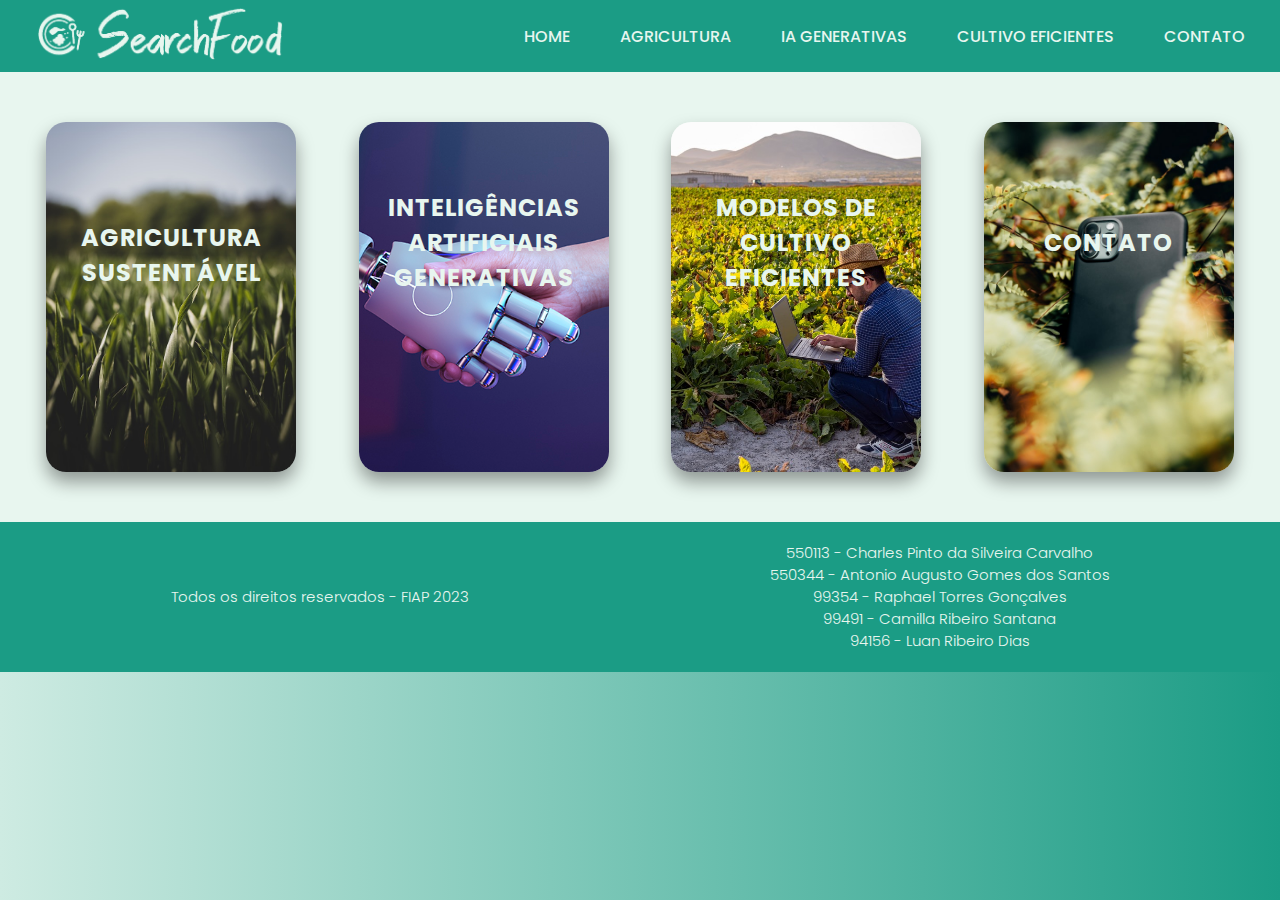
<file: index.html>
<!DOCTYPE html>
<html lang="en">

<head>
    <meta charset="UTF-8" />
    <meta http-equiv="X-UA-Compatible" content="IE=edge" />
    <meta name="viewport" content="width=device-width, initial-scale=1.0" />
    <title>SearchFood</title>
    <link rel="stylesheet" href="https://cdnjs.cloudflare.com/ajax/libs/font-awesome/6.4.0/css/all.min.css"
        integrity="sha512-iecdLmaskl7CVkqkXNQ/ZH/XLlvWZOJyj7Yy7tcenmpD1ypASozpmT/E0iPtmFIB46ZmdtAc9eNBvH0H/ZpiBw=="
        crossorigin="anonymous" referrerpolicy="no-referrer" />
    <link rel="stylesheet" href="css/style.css" />
    <link rel="website icon" href="./img/logo-menu/icon.png">
</head>

<body>

    <header>
        <nav class="menu">
            <div class="logo">
                <a href="./index.html"><img src="./img/logo-menu/logo.png" alt=""></a> 
            </div>

            <div class="menu-lista">
                <ul>
                    <li class="menu-item"><a href="./index.html" class="nav-link">Home</a></li>
                    <li class="menu-item"><a href="./pages/agro.html" class="nav-link">Agricultura</a></li>
                    <li class="menu-item"><a href="./pages/ia.html" class="nav-link">IA generativas</a></li>
                    <li class="menu-item"><a href="./pages/cult.html" class="nav-link">Cultivo eficientes</a></li>
                    <li class="menu-item"><a href="./pages/contato.html" class="nav-link">Contato</a></li>
                </ul>
            </div>

            <div class="mobile-menu-icon">
                <button id="btn"><img class="icon" src="./img/logo-menu/menu-aberto.png" alt=""></button>
            </div>
        </nav>

        <div class="mobile-menu">
            <ul>
                <li class="menu-item"><a href="./index.html" class="nav-link">Home</a></li>
                <li class="menu-item"><a href="./pages/agro.html" class="nav-link">Agricultura</a></li>
                <li class="menu-item"><a href="./pages/ia.html" class="nav-link">IA generativas</a></li>
                <li class="menu-item"><a href="./pages/cult.html" class="nav-link">Cultivo eficientes</a></li>
                <li class="menu-item"><a href="./pages/contato.html" class="nav-link">Contato</a></li>
            </ul>
        </div>
    </header>

    <main class="card-container">

        <div class="card">
            <img src="./img/cards/c1.jpg" alt="">
            <div class="text">
                <h2>agricultura sustentável</h2>
            </div>
            <div class="info">
                <p>Para conhecer mais sobre sobre essa prática</p>
                <a href="./pages/agro.html">clique aqui</a>
            </div>
        </div>

        <div class="card">
            <img src="./img/cards/c2.jpg" alt="">
            <div class="text">
                <h2>Inteligências Artificiais generativas</h2>
            </div>
            <div class="info">
                <p>Para conhecer mais sobre sobre essa tecnologia</p>
                <a href="./pages/ia.html">clique aqui</a>
            </div>
        </div>

        <div class="card">
            <img src="./img/cards/c3.jpg" alt="">
            <div class="text">
                <h2>modelos de cultivo eficientes</h2>
            </div>
            <div class="info">
                <p>Para conhecer mais sobre sobre essa tecnologia</p>
                <a href="./pages/cult.html">clique aqui</a>
            </div>
        </div>

        <div class="card">
            <img src="./img/cards/c4.jpg" alt="">
            <div class="text">
                <h2>contato</h2>
            </div>
            <div class="info">
                <p>Para conhecer mais sobre sobre essa tecnologia</p>
                <a href="./pages/contato.html">clique aqui</a>
            </div>
        </div>

    </main>

    <footer>
        <h3>Todos os direitos reservados - FIAP 2023</h3>
        <div class="rm">
            <h3>550113 - Charles Pinto da Silveira Carvalho</h3>
            <h3>550344 - Antonio Augusto Gomes dos Santos</h3>
            <h3>99354 - Raphael Torres Gonçalves</h3>
            <h3>99491 - Camilla Ribeiro Santana</h3>
            <h3>94156 - Luan Ribeiro Dias</h3>
        </div>
    </footer>

    <script src="js/menu.js"></script>

</body>

</html>
</file>
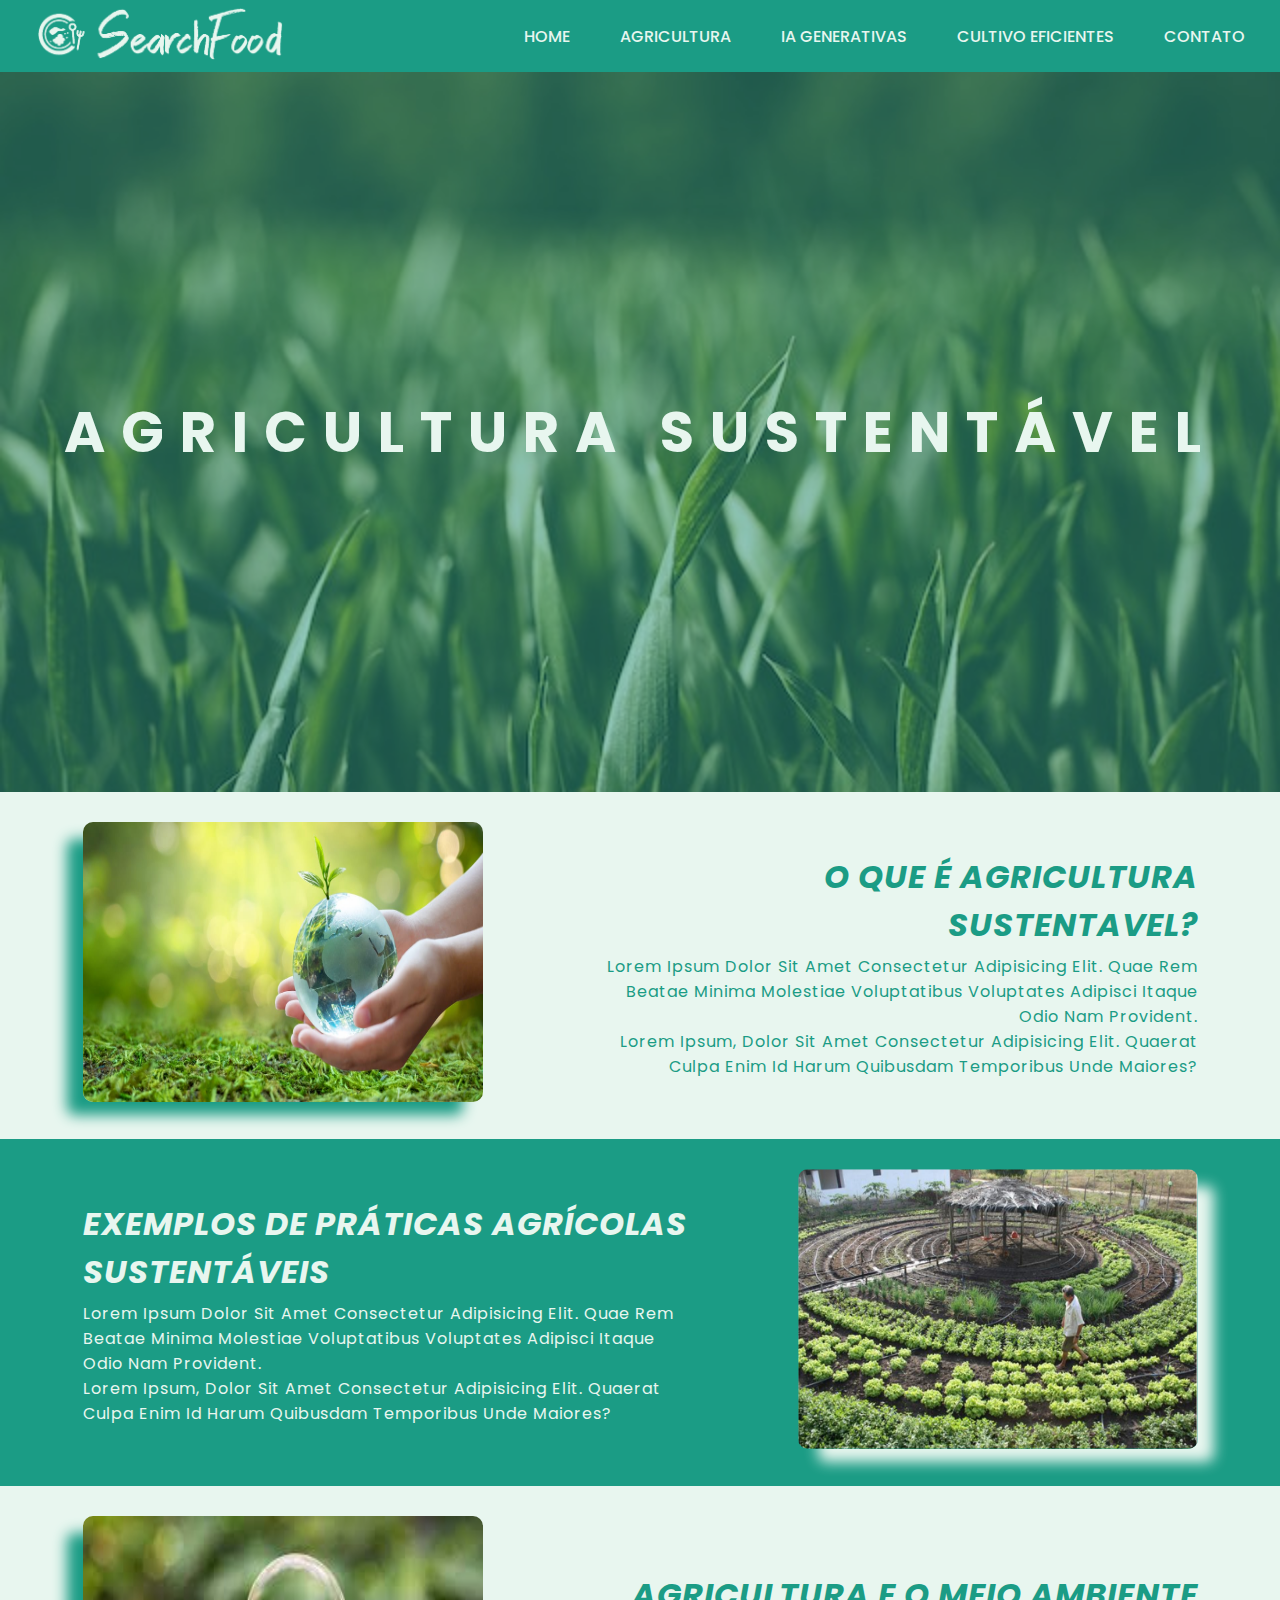
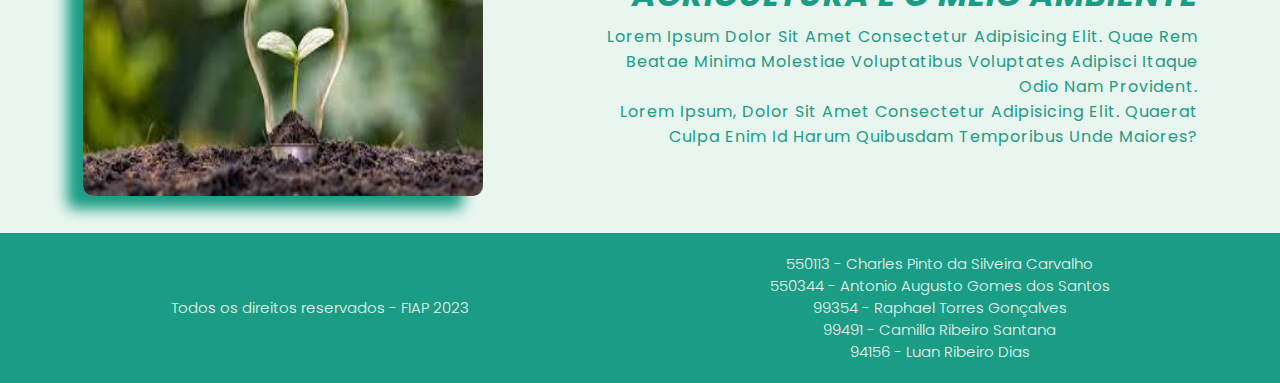
<file: pages/agro.html>
<!DOCTYPE html>
<html lang="pt-br">

<head>
    <meta charset="UTF-8" />
    <meta http-equiv="X-UA-Compatible" content="IE=edge" />
    <meta name="viewport" content="width=device-width, initial-scale=1.0" />
    <title>SearchFood</title>
    <link rel="stylesheet" href="https://cdnjs.cloudflare.com/ajax/libs/font-awesome/6.4.0/css/all.min.css"
        integrity="sha512-iecdLmaskl7CVkqkXNQ/ZH/XLlvWZOJyj7Yy7tcenmpD1ypASozpmT/E0iPtmFIB46ZmdtAc9eNBvH0H/ZpiBw=="
        crossorigin="anonymous" referrerpolicy="no-referrer" />
    <link rel="stylesheet" href="../css/style.css" />
    <link rel="website icon" href="../img/logo-menu/icon.png">
</head>

<body>

    <header>
        <nav class="menu">
            <div class="logo">
                <a href="../index.html"><img src="../img/logo-menu/logo.png" alt=""></a> 
            </div>

            <div class="menu-lista">
                <ul>
                    <li class="menu-item"><a href="../index.html" class="nav-link">Home</a></li>
                    <li class="menu-item"><a href="../pages/agro.html" class="nav-link">Agricultura</a></li>
                    <li class="menu-item"><a href="../pages/ia.html" class="nav-link">IA generativas</a></li>
                    <li class="menu-item"><a href="../pages/cult.html" class="nav-link">Cultivo eficientes</a></li>
                    <li class="menu-item"><a href="../pages/contato.html" class="nav-link">Contato</a></li>
                </ul>
            </div>

            <div class="mobile-menu-icon">
                <button id="btn"><img class="icon" src="../img/logo-menu/menu-aberto.png" alt=""></button>
            </div>
        </nav>

        <div class="mobile-menu">
            <ul>
                <li class="menu-item"><a href="../index.html" class="nav-link">Home</a></li>
                <li class="menu-item"><a href="../pages/agro.html" class="nav-link">Agricultura</a></li>
                <li class="menu-item"><a href="../pages/ia.html" class="nav-link">IA generativas</a></li>
                <li class="menu-item"><a href="../pages/cult.html" class="nav-link">Cultivo eficientes</a></li>
                <li class="menu-item"><a href="../pages/contato.html" class="nav-link">Contato</a></li>
            </ul>
        </div>
    </header>

    <main>
        <section class="show agro"><div><h2>agricultura sustentável</h2></div></section>

        <section class="show-conteudo tp1">

            <figure>
                <img src="../img/agr-sus/agro1.jpg" alt="">
                </figure>

            <div class="text">
                <h2>O que é agricultura sustentavel?</h2>
                <p>Lorem ipsum dolor sit amet consectetur adipisicing elit. Quae rem beatae minima molestiae voluptatibus voluptates adipisci itaque odio nam provident.</p>
                <p>Lorem ipsum, dolor sit amet consectetur adipisicing elit. Quaerat culpa enim id harum quibusdam temporibus unde maiores?</p>
            </div>

         </section>

         <section class="show-conteudo tp2">
            <div class="text">
                <h2>exemplos de práticas agrícolas sustentáveis</h2>
                <p>Lorem ipsum dolor sit amet consectetur adipisicing elit. Quae rem beatae minima molestiae voluptatibus voluptates adipisci itaque odio nam provident.</p>
                <p>Lorem ipsum, dolor sit amet consectetur adipisicing elit. Quaerat culpa enim id harum quibusdam temporibus unde maiores?</p>
            </div>

            <figure>
                <img src="../img/agr-sus/agro2.png" alt="">
            </figure>

         </section>

         <section class="show-conteudo tp1">

            <figure>
            <img src="../img/agr-sus/agro3.jfif" alt="">
            </figure>

            <div class="text">
                <h2>agricultura e o meio ambiente</h2>
                <p>Lorem ipsum dolor sit amet consectetur adipisicing elit. Quae rem beatae minima molestiae voluptatibus voluptates adipisci itaque odio nam provident.</p>
                <p>Lorem ipsum, dolor sit amet consectetur adipisicing elit. Quaerat culpa enim id harum quibusdam temporibus unde maiores?</p>
            </div>

         </section>
    </main>

    <footer>
        <h3>Todos os direitos reservados - FIAP 2023</h3>
        <div class="rm">
            <h3>550113 - Charles Pinto da Silveira Carvalho</h3>
            <h3>550344 - Antonio Augusto Gomes dos Santos</h3>
            <h3>99354 - Raphael Torres Gonçalves</h3>
            <h3>99491 - Camilla Ribeiro Santana</h3>
            <h3>94156 - Luan Ribeiro Dias</h3>
        </div>
    </footer>

    <script src="../js/menu.js"></script>

</body>
</html>
</file>
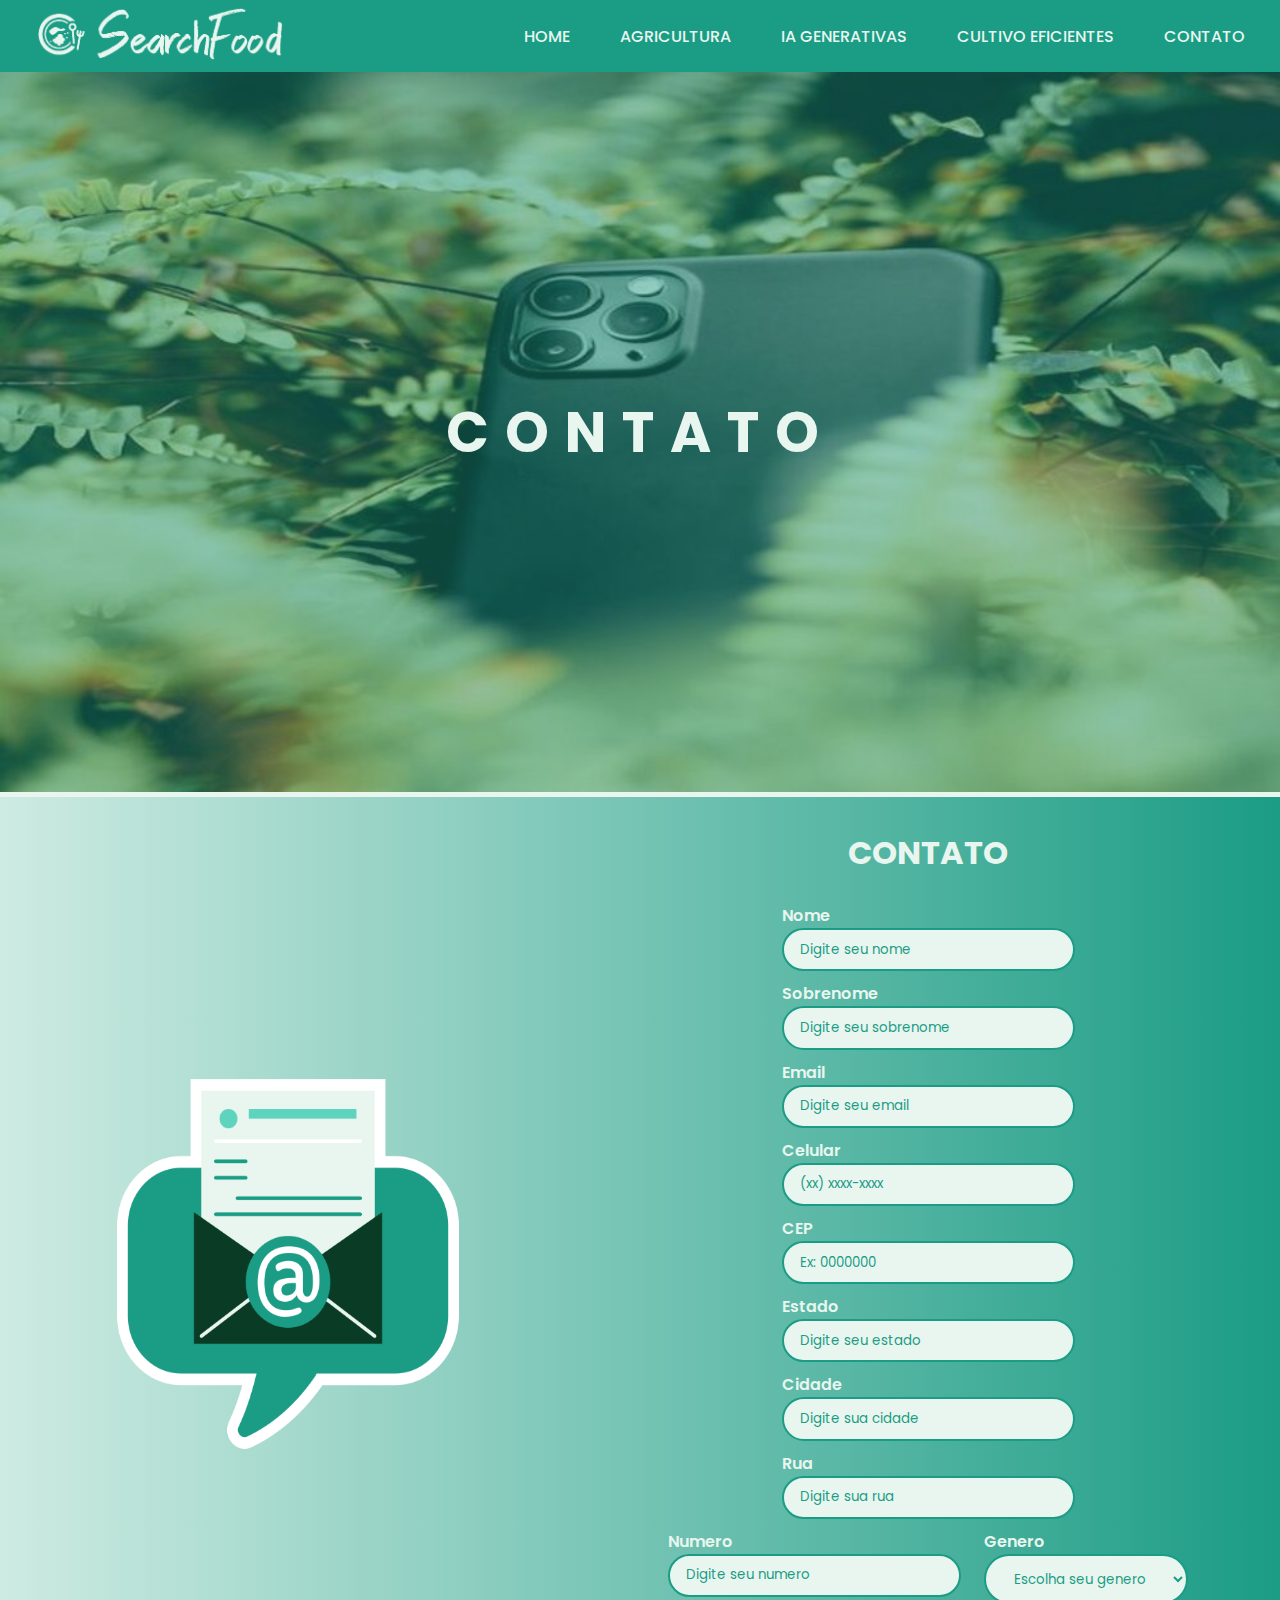
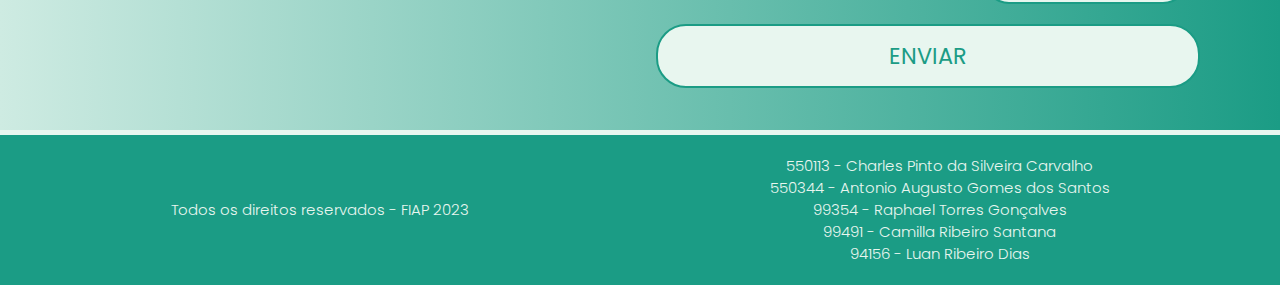
<file: pages/contato.html>
<!DOCTYPE html>
<html lang="pt-br">

<head>
    <meta charset="UTF-8" />
    <meta http-equiv="X-UA-Compatible" content="IE=edge" />
    <meta name="viewport" content="width=device-width, initial-scale=1.0" />
    <title>SearchFood</title>
    <link rel="stylesheet" href="https://cdnjs.cloudflare.com/ajax/libs/font-awesome/6.4.0/css/all.min.css"
        integrity="sha512-iecdLmaskl7CVkqkXNQ/ZH/XLlvWZOJyj7Yy7tcenmpD1ypASozpmT/E0iPtmFIB46ZmdtAc9eNBvH0H/ZpiBw=="
        crossorigin="anonymous" referrerpolicy="no-referrer" />
    <link rel="stylesheet" href="../css/style.css" />
    <link rel="website icon" href="../img/logo-menu/icon.png">
</head>

<body>

    <header>
        <nav class="menu">
            <div class="logo">
                <a href="../index.html"><img src="../img/logo-menu/logo.png" alt=""></a> 
            </div>

            <div class="menu-lista">
                <ul>
                    <li class="menu-item"><a href="../index.html" class="nav-link">Home</a></li>
                    <li class="menu-item"><a href="../pages/agro.html" class="nav-link">Agricultura</a></li>
                    <li class="menu-item"><a href="../pages/ia.html" class="nav-link">IA generativas</a></li>
                    <li class="menu-item"><a href="../pages/cult.html" class="nav-link">Cultivo eficientes</a></li>
                    <li class="menu-item"><a href="../pages/contato.html" class="nav-link">Contato</a></li>
                </ul>
            </div>

            <div class="mobile-menu-icon">
                <button id="btn"><img class="icon" src="../img/logo-menu/menu-aberto.png" alt=""></button>
            </div>
        </nav>

        <div class="mobile-menu">
            <ul>
                <li class="menu-item"><a href="../index.html" class="nav-link">Home</a></li>
                <li class="menu-item"><a href="../pages/agro.html" class="nav-link">Agricultura</a></li>
                <li class="menu-item"><a href="../pages/ia.html" class="nav-link">IA generativas</a></li>
                <li class="menu-item"><a href="../pages/cult.html" class="nav-link">Cultivo eficientes</a></li>
                <li class="menu-item"><a href="../pages/contato.html" class="nav-link">Contato</a></li>
            </ul>
        </div>
    </header>

    <section class="show contato"><div><h2>contato</h2></div></section>

        <div class="container-form">
            <div class="img-form">
                <img src="../img/logo-menu/contato.png" alt="">
            </div>

            <div class="form">
                <form action="">
                    <legend class="header-form">
                        Contato
                    </legend>

                    <fieldset class="group-form">

                        <div class="input-form-campo">
                            <label id="nome" for="nome">Nome</label>
                            <input id="nome" type="text" name="nome" placeholder="Digite seu nome" required>
                        </div>

                        <div class="input-form-campo">
                            <label id="sobrenome" for="sobrenome">Sobrenome</label>
                            <input id="sobrenome" type="text" name="sobrenome" placeholder="Digite seu sobrenome" required>
                        </div>

                        <div class="input-form-campo">
                            <label id="email" for="email">Email</label>
                            <input id="email" type="email" name="email" placeholder="Digite seu email" required>
                        </div>

                        <div class="input-form-campo">
                            <label id="tel" for="tel">Celular</label>
                            <input id="tel" type="tel" name="email" placeholder="(xx) xxxx-xxxx" required>
                        </div>

                        <div class="input-form-campo">
                            <label for="cep">CEP</label>
                            <input id="cep" type="text" name="cep" placeholder="Ex: 0000000" required>
                        </div>

                        <div class="input-form-campo">
                            <label for="estado">Estado</label>
                            <input id="estado" type="text" name="estado" placeholder="Digite seu estado" required>
                        </div>

                        <div class="input-form-campo">
                            <label for="cidade">Cidade</label>
                            <input id="cidade" type="text" name="cidade" placeholder="Digite sua cidade" required>
                        </div>

                        <div class="input-form-campo">
                            <label for="rua">Rua</label>
                            <input id="rua" type="text" name="text" placeholder="Digite sua rua" required>
                        </div>

                        <div class="input-form-campo">
                            <label id="numero" for="numero">Numero</label>
                            <input id="numero" type="number" name="numero" placeholder="Digite seu numero" required>
                        </div>

                        <div class="input-form-campo">
                           
                            <label for="genero">Genero</label>
                            <select name="genero" id="genero">
                                <option class="select-item" selected disabled  value="0">Escolha seu genero</option>
                                <option   value="homem">Homem</option>
                                <option value="mulher">Mulher</option>
                                <option value="outro">Outro</option>
                                <option value="nao">Prefiro não dizer</option>
                            </select>
                        </div>
                    
                    </fieldset>   
                        <div class=" input-form-campo btn">
                            <button>Enviar</button>
                        </div>
                </form>
            </div>
        </div>
    

    <footer>
        <h3>Todos os direitos reservados - FIAP 2023</h3>
        <div class="rm">
            <h3>550113 - Charles Pinto da Silveira Carvalho</h3>
            <h3>550344 - Antonio Augusto Gomes dos Santos</h3>
            <h3>99354 - Raphael Torres Gonçalves</h3>
            <h3>99491 - Camilla Ribeiro Santana</h3>
            <h3>94156 - Luan Ribeiro Dias</h3>
        </div>
    </footer>

    <script src="../js/menu.js"></script>
    <script src="../js/cep.js"></script>

</body>
</html>
</file>
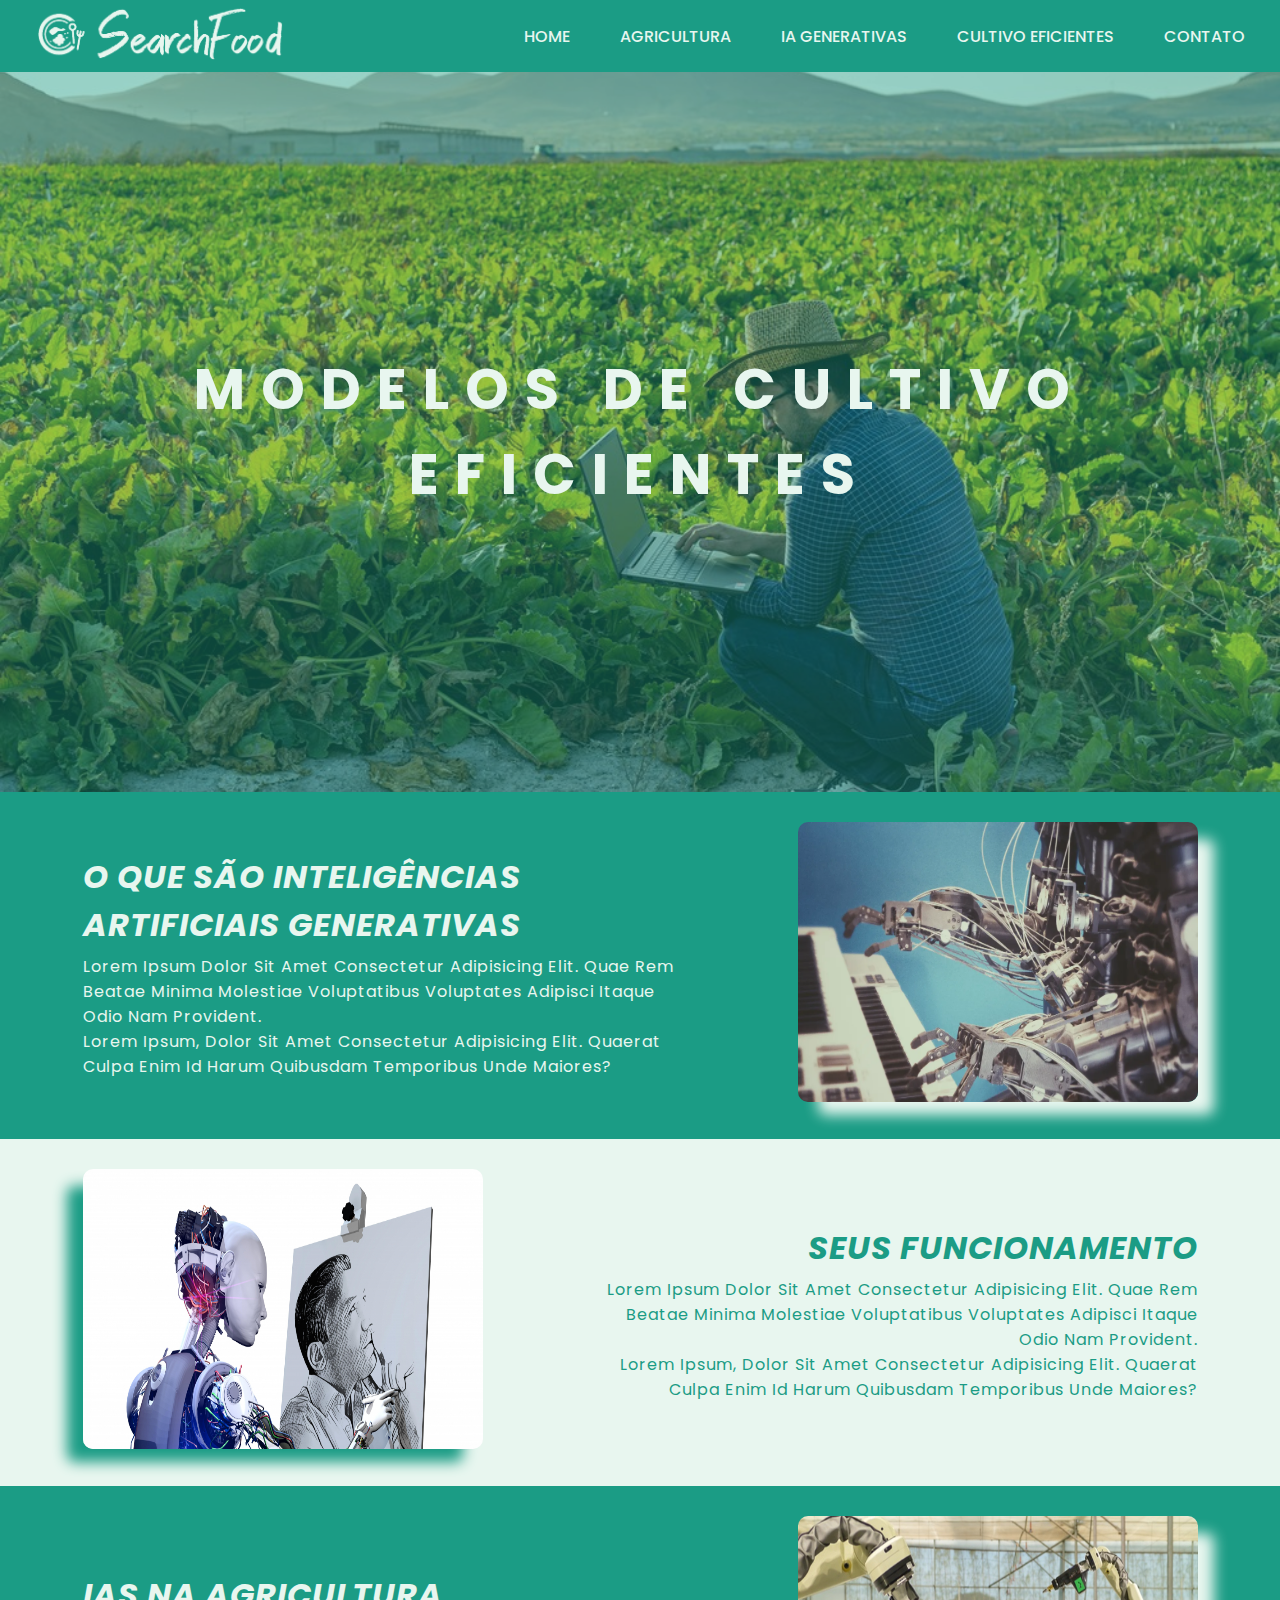
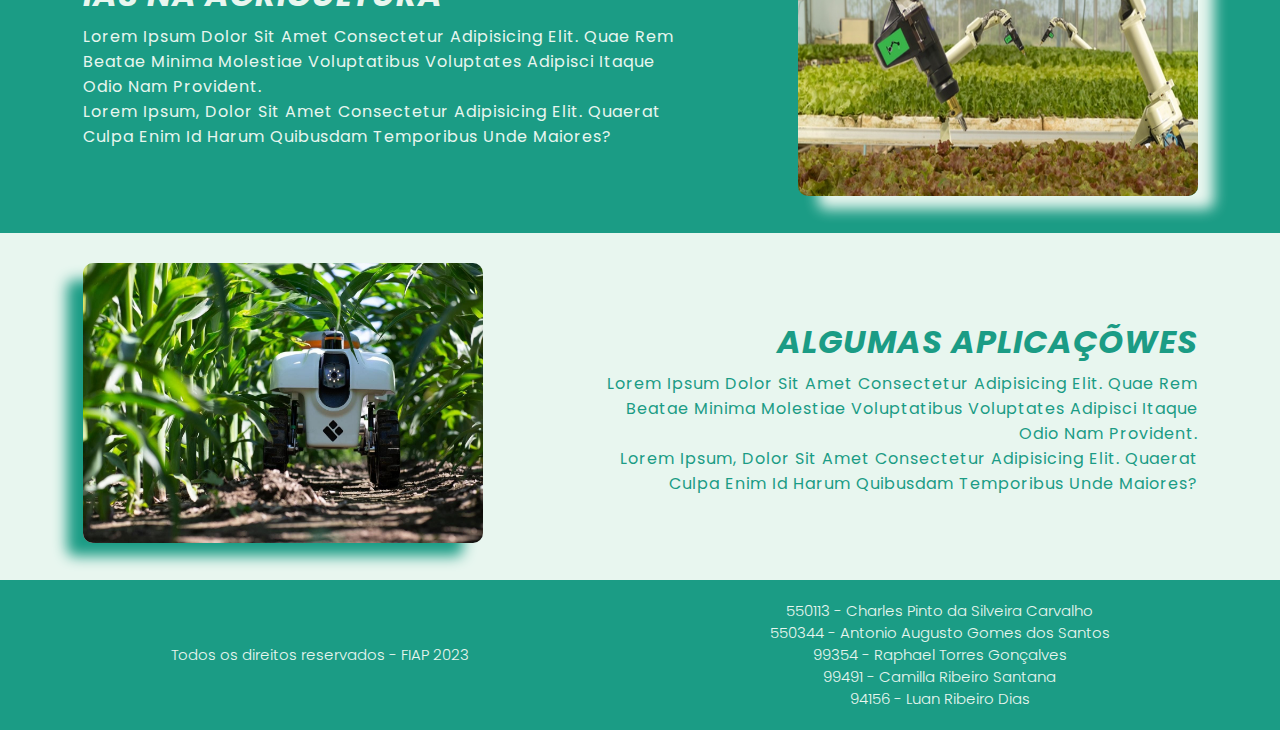
<file: pages/cult.html>
<!DOCTYPE html>
<html lang="pt-br">

<head>
    <meta charset="UTF-8" />
    <meta http-equiv="X-UA-Compatible" content="IE=edge" />
    <meta name="viewport" content="width=device-width, initial-scale=1.0" />
    <title>SearchFood</title>
    <link rel="stylesheet" href="https://cdnjs.cloudflare.com/ajax/libs/font-awesome/6.4.0/css/all.min.css"
        integrity="sha512-iecdLmaskl7CVkqkXNQ/ZH/XLlvWZOJyj7Yy7tcenmpD1ypASozpmT/E0iPtmFIB46ZmdtAc9eNBvH0H/ZpiBw=="
        crossorigin="anonymous" referrerpolicy="no-referrer" />
    <link rel="stylesheet" href="../css/style.css" />
    <link rel="website icon" href="../img/logo-menu/icon.png">
</head>

<body>

    <header>
        <nav class="menu">
            <div class="logo">
                <a href="../index.html"><img src="../img/logo-menu/logo.png" alt=""></a> 
            </div>

            <div class="menu-lista">
                <ul>
                    <li class="menu-item"><a href="../index.html" class="nav-link">Home</a></li>
                    <li class="menu-item"><a href="../pages/agro.html" class="nav-link">Agricultura</a></li>
                    <li class="menu-item"><a href="../pages/ia.html" class="nav-link">IA generativas</a></li>
                    <li class="menu-item"><a href="../pages/cult.html" class="nav-link">Cultivo eficientes</a></li>
                    <li class="menu-item"><a href="../pages/contato.html" class="nav-link">Contato</a></li>
                </ul>
            </div>

            <div class="mobile-menu-icon">
                <button id="btn"><img class="icon" src="../img/logo-menu/menu-aberto.png" alt=""></button>
            </div>
        </nav>

        <div class="mobile-menu">
            <ul>
                <li class="menu-item"><a href="../index.html" class="nav-link">Home</a></li>
                <li class="menu-item"><a href="../pages/agro.html" class="nav-link">Agricultura</a></li>
                <li class="menu-item"><a href="../pages/ia.html" class="nav-link">IA generativas</a></li>
                <li class="menu-item"><a href="../pages/cult.html" class="nav-link">Cultivo eficientes</a></li>
                <li class="menu-item"><a href="../pages/contato.html" class="nav-link">Contato</a></li>
            </ul>
        </div>
    </header>

    <main>
        <section class="show cult"><div><h2>modelos de cultivo eficientes</h2></div></section>


            <section class="show-conteudo tp2">
                <div class="text">
                    <h2>o que são Inteligências Artificiais generativas</h2>
                    <p>Lorem ipsum dolor sit amet consectetur adipisicing elit. Quae rem beatae minima molestiae voluptatibus voluptates adipisci itaque odio nam provident.</p>
                    <p>Lorem ipsum, dolor sit amet consectetur adipisicing elit. Quaerat culpa enim id harum quibusdam temporibus unde maiores?</p>
                </div>
    
                <figure>
                    <img src="../img/ia/ia-1.webp" alt="">
                </figure>
             </section>

        <section class="show-conteudo tp1">
            <figure>
                <img src="../img/ia/ia-2.jpeg" alt="">
                </figure>

            <div class="text">
                <h2>seus funcionamento</h2>
                <p>Lorem ipsum dolor sit amet consectetur adipisicing elit. Quae rem beatae minima molestiae voluptatibus voluptates adipisci itaque odio nam provident.</p>
                <p>Lorem ipsum, dolor sit amet consectetur adipisicing elit. Quaerat culpa enim id harum quibusdam temporibus unde maiores?</p>
            </div>
         </section>

         <section class="show-conteudo tp2">
            <div class="text">
                <h2>IAS na agricultura</h2>
                <p>Lorem ipsum dolor sit amet consectetur adipisicing elit. Quae rem beatae minima molestiae voluptatibus voluptates adipisci itaque odio nam provident.</p>
                <p>Lorem ipsum, dolor sit amet consectetur adipisicing elit. Quaerat culpa enim id harum quibusdam temporibus unde maiores?</p>
            </div>

            <figure>
                <img src="../img/ia/ia-3.jpg" alt="">
            </figure>
         </section>

         <section class="show-conteudo tp1">
            <figure>
                <img src="../img/ia/ia-4.jpeg" alt="">
            </figure>

            <div class="text">
                <h2>algumas aplicaçõwes</h2>
                <p>Lorem ipsum dolor sit amet consectetur adipisicing elit. Quae rem beatae minima molestiae voluptatibus voluptates adipisci itaque odio nam provident.</p>
                <p>Lorem ipsum, dolor sit amet consectetur adipisicing elit. Quaerat culpa enim id harum quibusdam temporibus unde maiores?</p>
            </div>
         </section>

    </main>

    <footer>
        <h3>Todos os direitos reservados - FIAP 2023</h3>
        <div class="rm">
            <h3>550113 - Charles Pinto da Silveira Carvalho</h3>
            <h3>550344 - Antonio Augusto Gomes dos Santos</h3>
            <h3>99354 - Raphael Torres Gonçalves</h3>
            <h3>99491 - Camilla Ribeiro Santana</h3>
            <h3>94156 - Luan Ribeiro Dias</h3>
        </div>
    </footer>

    <script src="../js/menu.js"></script>

</body>
</html>
</file>
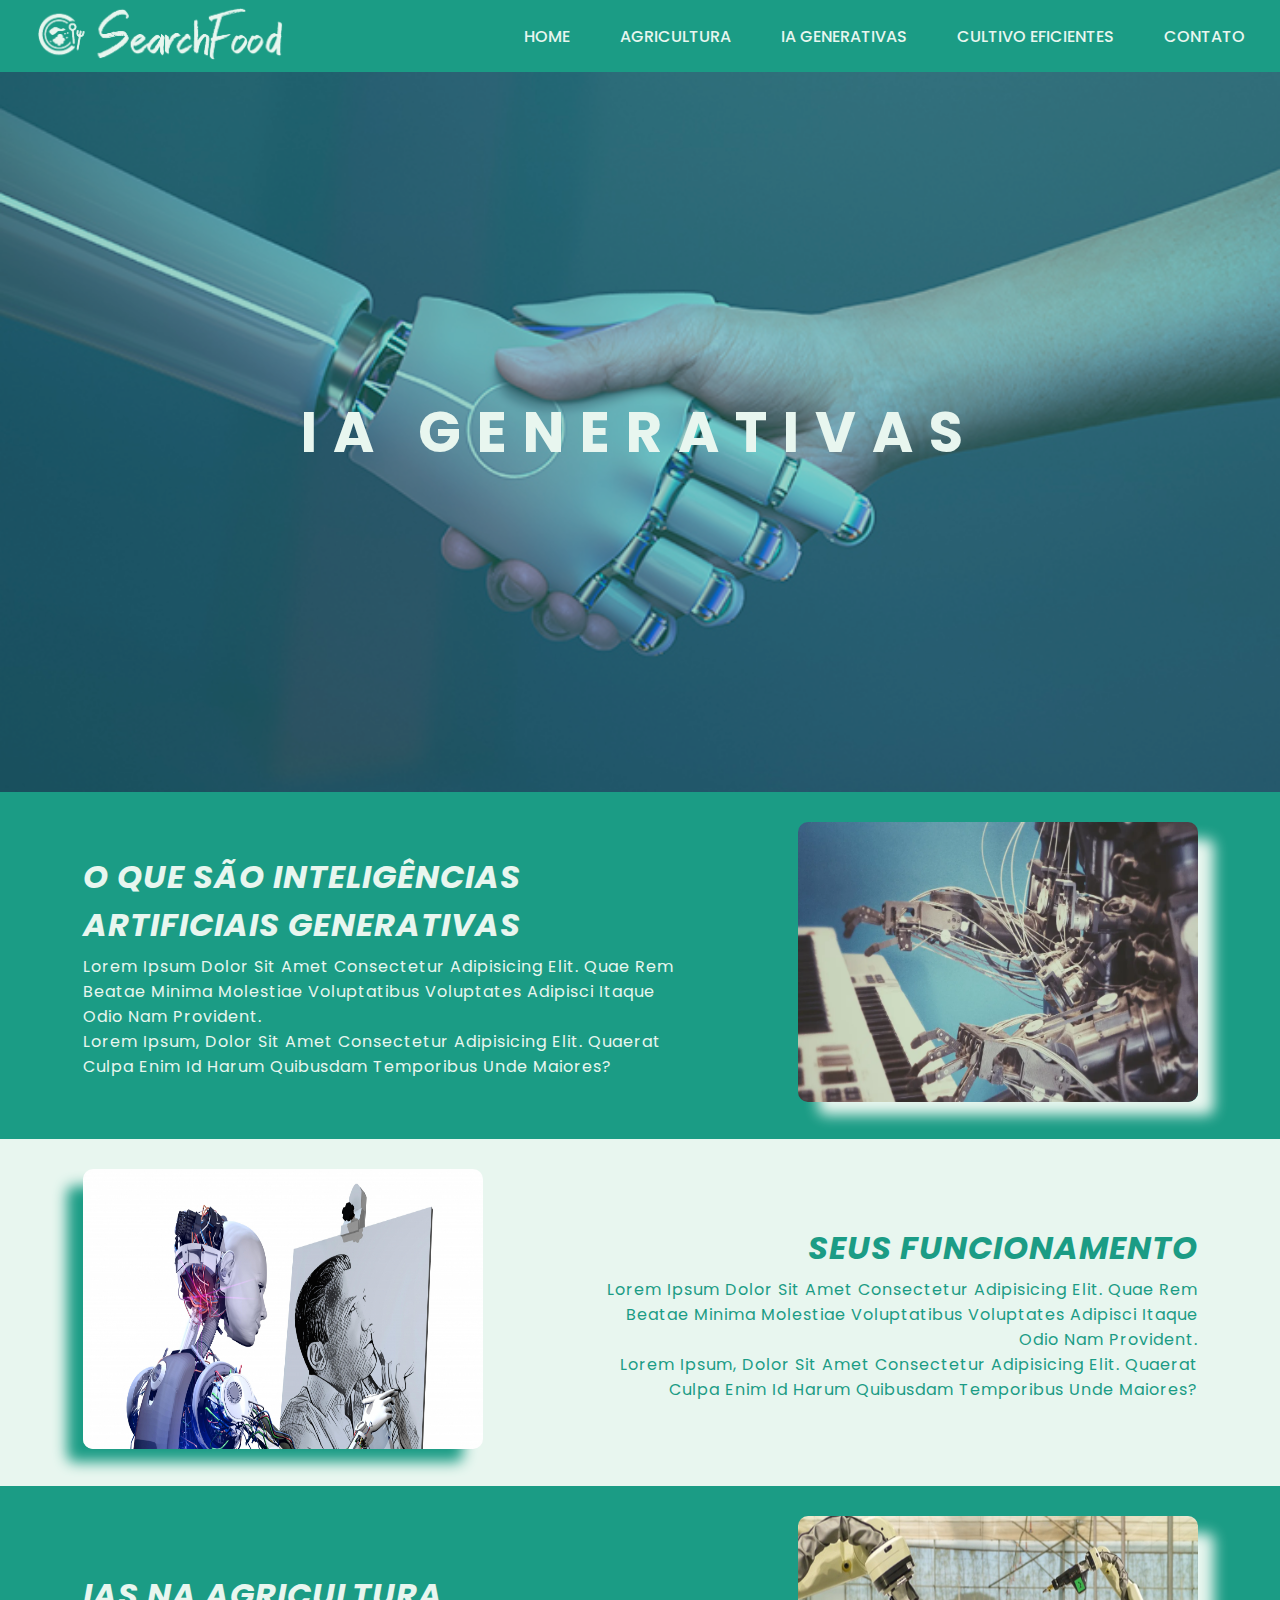
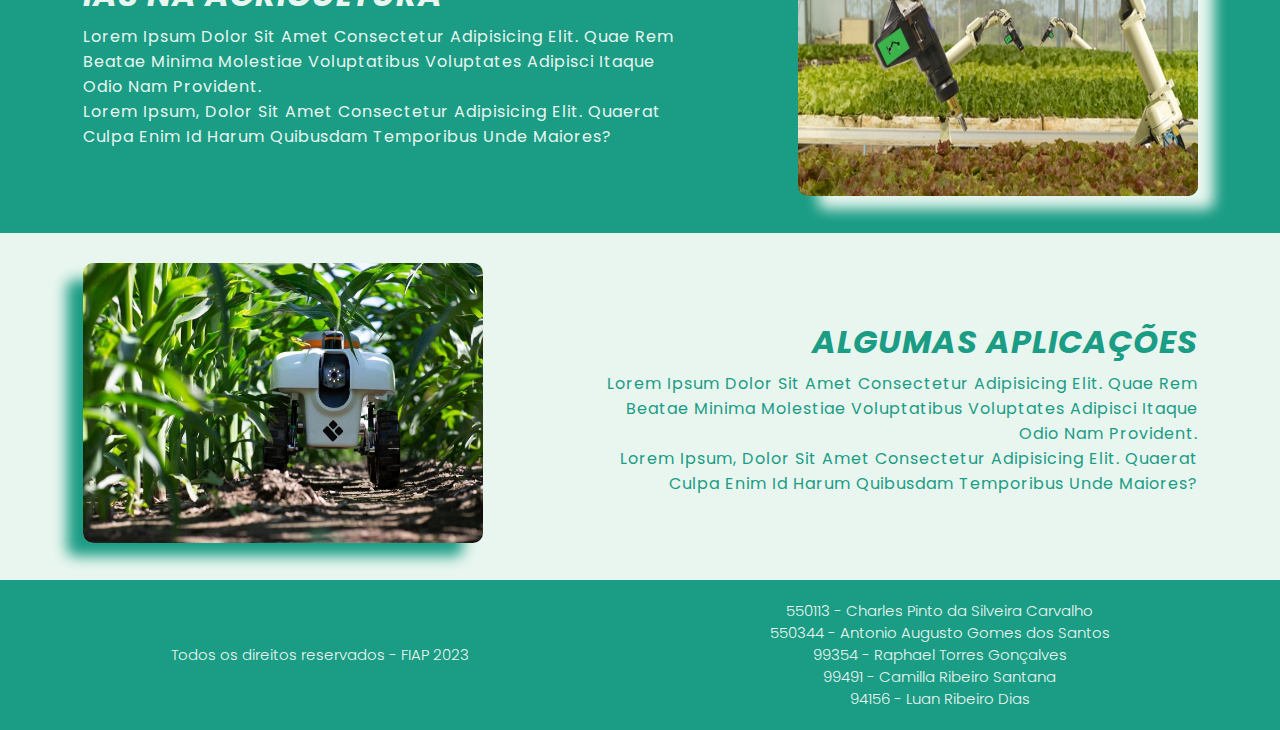
<file: pages/ia.html>
<!DOCTYPE html>
<html lang="pt-br">

<head>
    <meta charset="UTF-8" />
    <meta http-equiv="X-UA-Compatible" content="IE=edge" />
    <meta name="viewport" content="width=device-width, initial-scale=1.0" />
    <title>SearchFood</title>
    <link rel="stylesheet" href="https://cdnjs.cloudflare.com/ajax/libs/font-awesome/6.4.0/css/all.min.css"
        integrity="sha512-iecdLmaskl7CVkqkXNQ/ZH/XLlvWZOJyj7Yy7tcenmpD1ypASozpmT/E0iPtmFIB46ZmdtAc9eNBvH0H/ZpiBw=="
        crossorigin="anonymous" referrerpolicy="no-referrer" />
    <link rel="stylesheet" href="../css/style.css" />
    <link rel="website icon" href="../img/logo-menu/icon.png">
</head>

<body>

    <header>
        <nav class="menu">
            <div class="logo">
                <a href="../index.html"><img src="../img/logo-menu/logo.png" alt=""></a> 
            </div>

            <div class="menu-lista">
                <ul>
                    <li class="menu-item"><a href="../index.html" class="nav-link">Home</a></li>
                    <li class="menu-item"><a href="../pages/agro.html" class="nav-link">Agricultura</a></li>
                    <li class="menu-item"><a href="../pages/ia.html" class="nav-link">IA generativas</a></li>
                    <li class="menu-item"><a href="../pages/cult.html" class="nav-link">Cultivo eficientes</a></li>
                    <li class="menu-item"><a href="../pages/contato.html" class="nav-link">Contato</a></li>
                </ul>
            </div>

            <div class="mobile-menu-icon">
                <button id="btn"><img class="icon" src="../img/logo-menu/menu-aberto.png" alt=""></button>
            </div>
        </nav>

        <div class="mobile-menu">
            <ul>
                <li class="menu-item"><a href="../index.html" class="nav-link">Home</a></li>
                <li class="menu-item"><a href="../pages/agro.html" class="nav-link">Agricultura</a></li>
                <li class="menu-item"><a href="../pages/ia.html" class="nav-link">IA generativas</a></li>
                <li class="menu-item"><a href="../pages/cult.html" class="nav-link">Cultivo eficientes</a></li>
                <li class="menu-item"><a href="../pages/contato.html" class="nav-link">Contato</a></li>
            </ul>
        </div>
    </header>

    <main>
        <section class="show ia"><div><h2>ia generativas</h2></div></section>


            <section class="show-conteudo tp2">
                <div class="text">
                    <h2>o que são Inteligências Artificiais generativas</h2>
                    <p>Lorem ipsum dolor sit amet consectetur adipisicing elit. Quae rem beatae minima molestiae voluptatibus voluptates adipisci itaque odio nam provident.</p>
                    <p>Lorem ipsum, dolor sit amet consectetur adipisicing elit. Quaerat culpa enim id harum quibusdam temporibus unde maiores?</p>
                </div>
    
                <figure>
                    <img src="../img/ia/ia-1.webp" alt="">
                </figure>
             </section>

        <section class="show-conteudo tp1">
            <figure>
                <img src="../img/ia/ia-2.jpeg" alt="">
                </figure>

            <div class="text">
                <h2>seus funcionamento</h2>
                <p>Lorem ipsum dolor sit amet consectetur adipisicing elit. Quae rem beatae minima molestiae voluptatibus voluptates adipisci itaque odio nam provident.</p>
                <p>Lorem ipsum, dolor sit amet consectetur adipisicing elit. Quaerat culpa enim id harum quibusdam temporibus unde maiores?</p>
            </div>
         </section>

         <section class="show-conteudo tp2">
            <div class="text">
                <h2>IAS na agricultura</h2>
                <p>Lorem ipsum dolor sit amet consectetur adipisicing elit. Quae rem beatae minima molestiae voluptatibus voluptates adipisci itaque odio nam provident.</p>
                <p>Lorem ipsum, dolor sit amet consectetur adipisicing elit. Quaerat culpa enim id harum quibusdam temporibus unde maiores?</p>
            </div>

            <figure>
                <img src="../img/ia/ia-3.jpg" alt="">
            </figure>
         </section>

         <section class="show-conteudo tp1">
            <figure>
                <img src="../img/ia/ia-4.jpeg" alt="">
                </figure>

            <div class="text">
                <h2>algumas aplicações</h2>
                <p>Lorem ipsum dolor sit amet consectetur adipisicing elit. Quae rem beatae minima molestiae voluptatibus voluptates adipisci itaque odio nam provident.</p>
                <p>Lorem ipsum, dolor sit amet consectetur adipisicing elit. Quaerat culpa enim id harum quibusdam temporibus unde maiores?</p>
            </div>
         </section>

    </main>

    <footer>
        <h3>Todos os direitos reservados - FIAP 2023</h3>
        <div class="rm">
            <h3>550113 - Charles Pinto da Silveira Carvalho</h3>
            <h3>550344 - Antonio Augusto Gomes dos Santos</h3>
            <h3>99354 - Raphael Torres Gonçalves</h3>
            <h3>99491 - Camilla Ribeiro Santana</h3>
            <h3>94156 - Luan Ribeiro Dias</h3>
        </div>
    </footer>

    <script src="../js/menu.js"></script>

</body>
</html>
</file>
<file: css/style.css>
@import url('https://fonts.googleapis.com/css2?family=Poppins&display=swap');
@import url("menu.css");
@import url("main.css");
@import url("footer.css");
@import url("pages.css");
@import url("form.css");

*{
    padding: 0;
    margin: 0;
    box-sizing: border-box;
    font-family: 'Poppins', sans-serif;
}

:root{
    --branco: #fff;
    --preto: #000;
    --cor-um: #E8F6EF;
    --cor-dois: #1B9C85;
}
</file>
